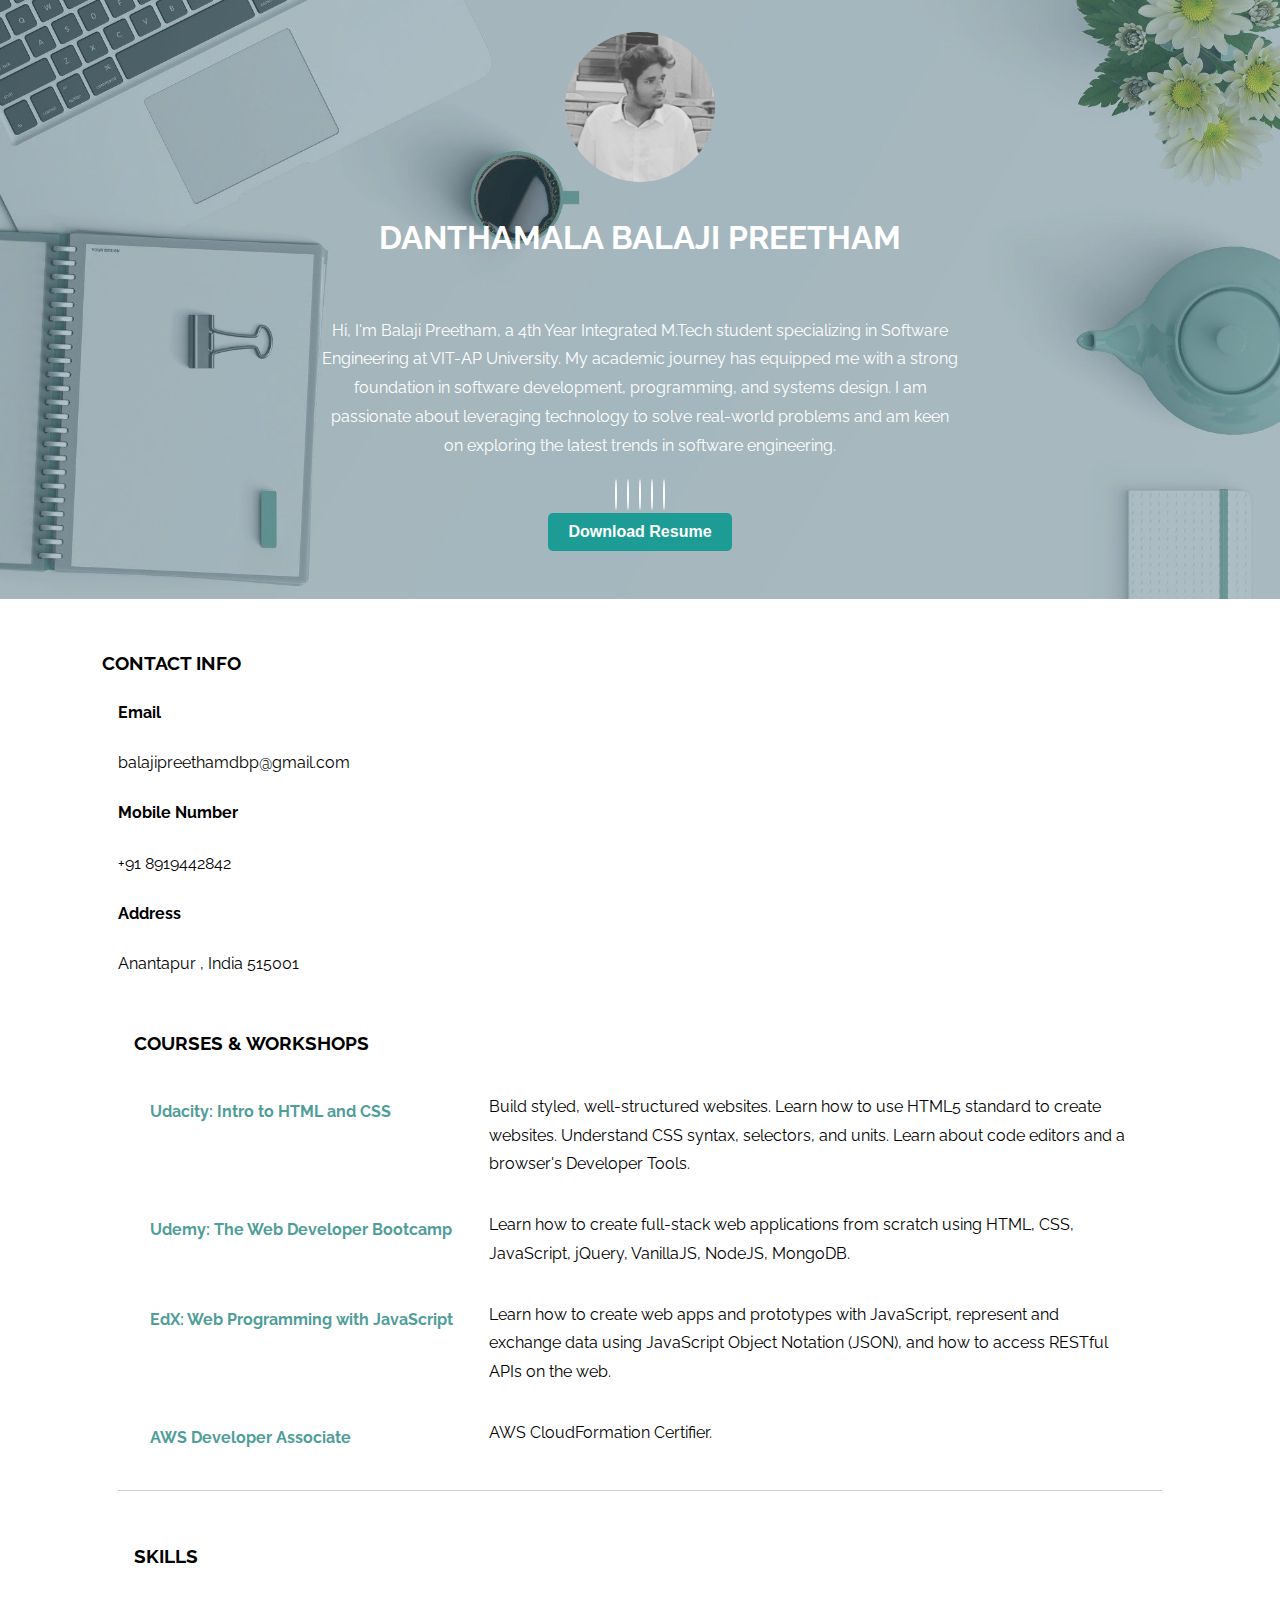
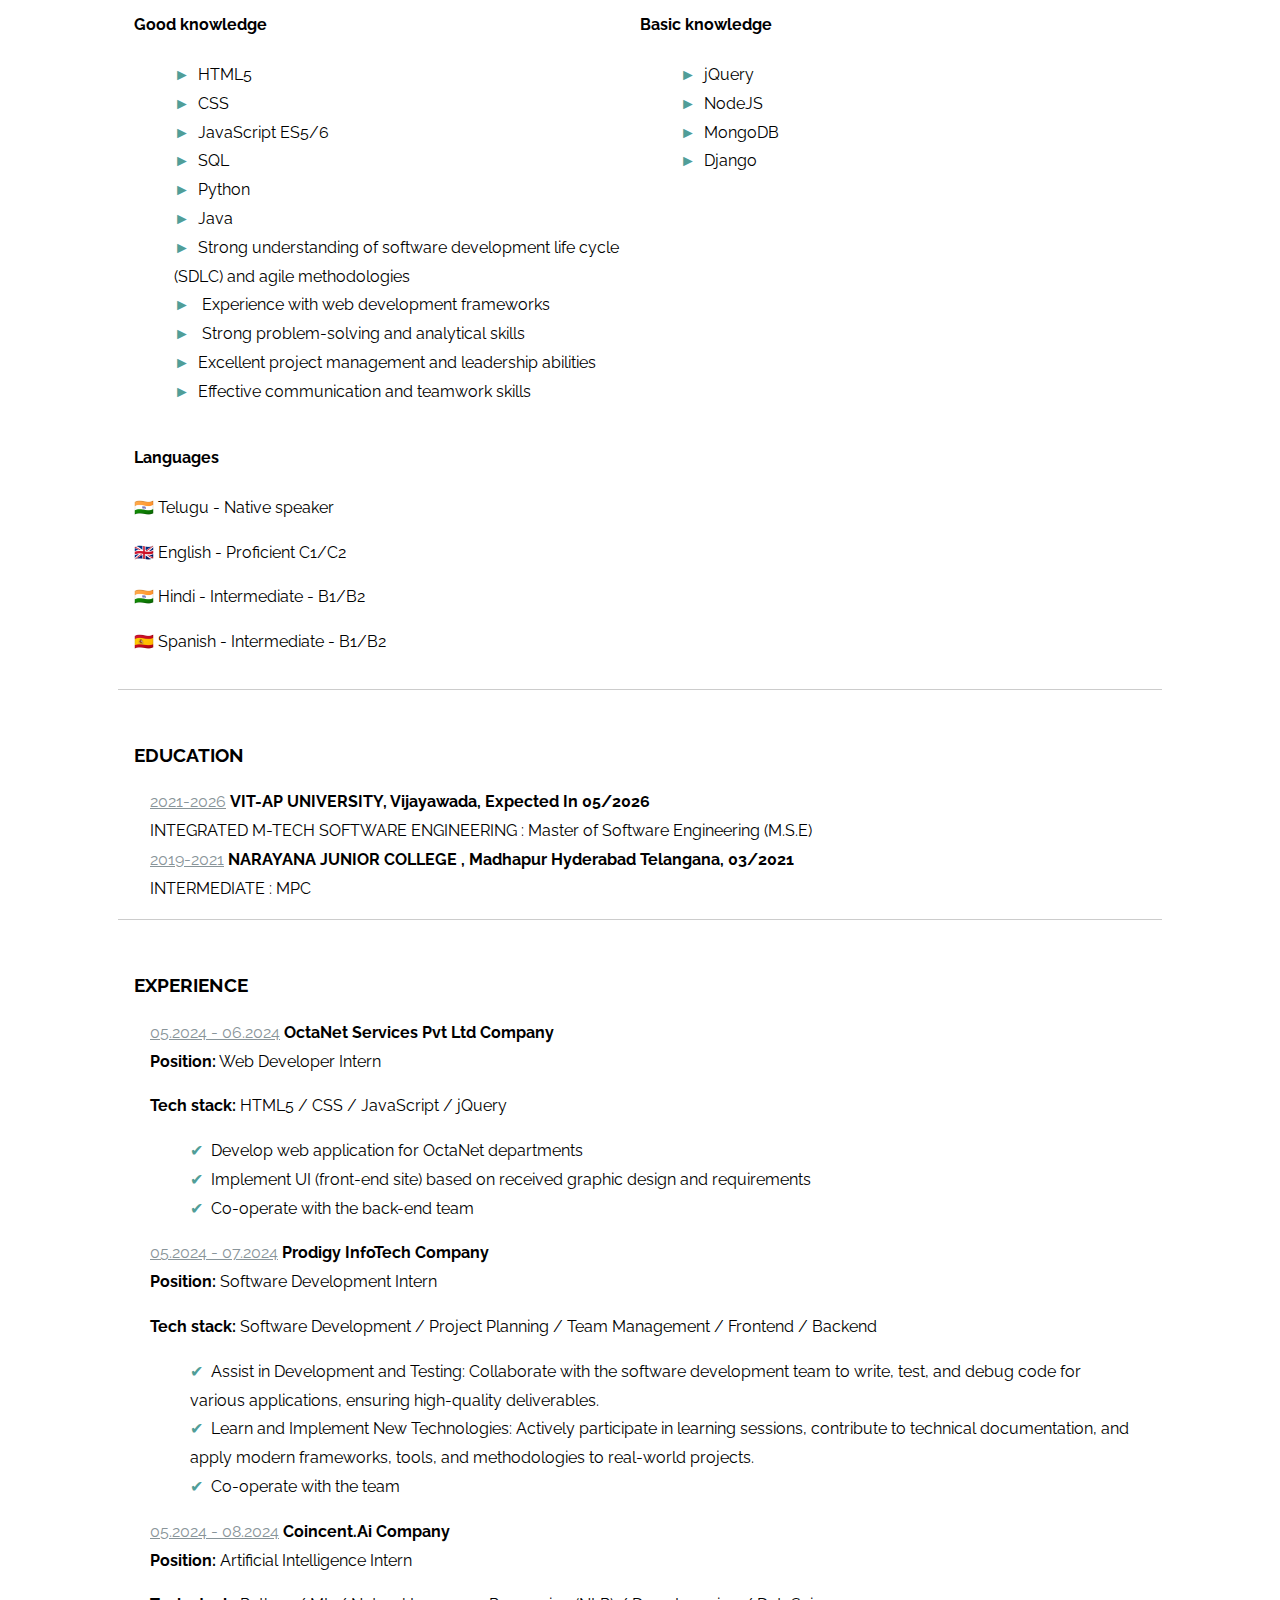
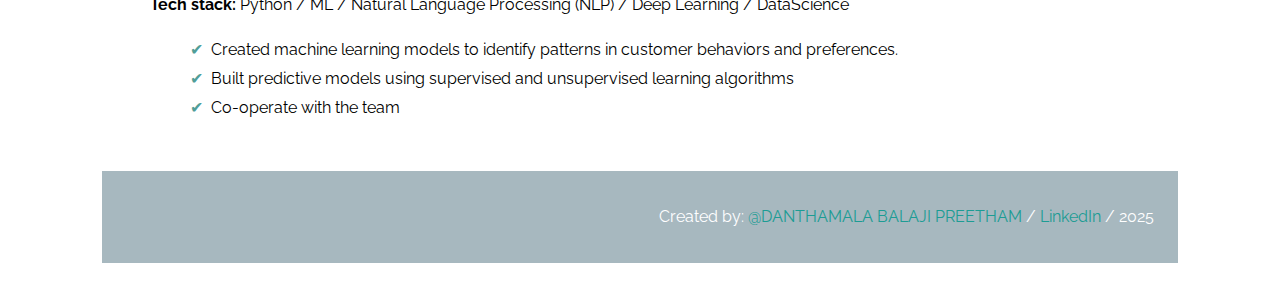
<file: index.html>
<!DOCTYPE html>
<html>
<head>
  <meta charset="UTF-8">
  <title>CV - DANTHAMALA BALAJI PREETHAM</title>
  <meta name="description" content="simple CV example created with HTML and CSS">
  <meta name="author" content="BALAJI PREETHAM D">
  <link rel="icon" href="./img/favicon.ico">
  <meta name="viewport" content="width=device-width, initial-scale=1">
  <link rel="stylesheet" href="https://use.fontawesome.com/releases/v5.0.13/css/all.css" integrity="sha384-DNOHZ68U8hZfKXOrtjWvjxusGo9WQnrNx2sqG0tfsghAvtVlRW3tvkXWZh58N9jp" crossorigin="anonymous">
  <link rel="stylesheet" href="style.css">
</head>

<body>
  <header>
    <div>
      <img src="./img/avatar.jpg" />
    </div>
    <h1>DANTHAMALA BALAJI PREETHAM</h1>
    <section>
      <p>Hi, I'm Balaji Preetham, a 4th Year Integrated M.Tech student specializing in Software Engineering at VIT-AP University. My academic journey has equipped me with a strong foundation in software development, programming, and systems design. I am passionate about leveraging technology to solve real-world problems and am keen on exploring the latest trends in software engineering.</p>
      <a href="https://www.facebook.com/dbp.balaji/" target="_blank">
        <i class="fab fa-facebook-f"></i>
      </a>
      <a href="https://www.twitter.com/PREETHAM_X_/" target="_blank">
        <i class="fab fa-twitter"></i>
      </a>
      <a href="https://github.com/BALAJIPREETHAM" target="_blank">
        <i class="fab fa-github-alt"></i>
      </a>
      <a href="https://www.instagram.com/Preetham_x_/" target="_blank">
        <i class="fab fa-instagram"></i>
      </a>
      <a href="https://www.linkedin.com/in/danthamala-balaji-preetham-2502a7234/" target="_blank">
        <i class="fab fa-linkedin-in"></i>
      </a>
      <br />
      <!-- Download Resume Button -->
      <a href="img/RESUME BALAJI PREETHAM no 2.pdf" download class="download-btn">
       <button>Download Resume</button>
      </a>
    </section>
  </header>
  <main>
    <section>
      <h3>Contact info</h3>
      <article class='Info'>
        <div class='title'>
          <h4>Email</h4>
        </div>
        <div class="descrition">
          <p>balajipreethamdbp@gmail.com</p>
        </div>
      </article>
      <article class='Info'>
        <div class='title'>
          <h4>Mobile Number</h4>
        </div>
        <div class="descrition">
          <p>+91 8919442842</p>
        </div>
      </article>
    </article>
    <article class='Info'>
      <div class='title'>
        <h4>Address</h4>
      </div>
      <div class="descrition">
        <p> Anantapur , India 515001</p>
      </div>
    </article>
  </header>
  <main>
    <section>
      <h3>Courses & Workshops</h3>
      <article class='course'>
        <div class='title'>
          <h4>Udacity: Intro to HTML and CSS</h4>
        </div>
        <div class="descrition">
          <p>Build styled, well-structured websites. Learn how to use HTML5 standard to create websites. Understand CSS syntax, selectors, and units. Learn about code editors and a browser's Developer Tools.</p>
        </div>
      </article>
      <article class='course'>
        <div class='title'>
          <h4>Udemy: The Web Developer Bootcamp</h4>
        </div>
        <div class="descrition">
          <p>Learn how to create full-stack web applications from scratch using HTML, CSS, JavaScript, jQuery, VanillaJS, NodeJS, MongoDB.</p>
        </div>
      </article>
      <article class='course'>
        <div class='title'>
          <h4>EdX: Web Programming with JavaScript</h4>
        </div>
        <div class="descrition">
          <p>Learn how to create web apps and prototypes with JavaScript, represent and exchange data using JavaScript Object Notation (JSON), and how to access RESTful APIs on the web.</p>
        </div>
      </article>
      <article class='course'>
        <div class='title'>
          <h4>AWS Developer Associate</h4>
        </div>
        <div class="descrition">
          <p>AWS CloudFormation Certifier.</p>
        </div>
      </article>
    </section>
    <section>
      <h3>Skills</h3>
      <div class='skills'>
        <div class='column'>
          <h4>Good knowledge</h4>
          <ul>
            <li>HTML5</li>
            <li>CSS</li>
            <li>JavaScript ES5/6</li>
            <li>SQL</li>
            <li>Python</li>
            <li>Java</li>
            <li>Strong understanding of software
              development life cycle (SDLC) and
              agile methodologies</li>
            <li> Experience with web development
              frameworks</li>
              <li> Strong problem-solving and
                analytical skills</li>
              <li>Excellent project management and
                leadership abilities</li>
              <li>Effective communication and
                teamwork skills</li>
          </ul>
        </div>
        <div class='column'>
          <h4>Basic knowledge</h4>
          <ul>
            <li>jQuery</li>
            <li>NodeJS</li>
            <li>MongoDB</li>
            <li>Django</li>
          </ul>
        </div>
        <div>
          <h4>Languages</h4>
          <p>🇮🇳 Telugu - Native speaker</p>
          <p>🇬🇧 English - Proficient C1/C2</p>
          <p>🇮🇳 Hindi - Intermediate - B1/B2</p>
          <p>🇪🇸 Spanish - Intermediate - B1/B2</p>
        </div>
      </div>
    </section>
    
    <section>
      <h3>Education</h3>
      <article>
        <div class='school'>
          <span>2021-2026</span> <strong> VIT-AP UNIVERSITY, Vijayawada, Expected in 05/2026
            </strong>
        </div>
        <div class="descrition">
          INTEGRATED M-TECH SOFTWARE ENGINEERING : Master of Software Engineering
            (M.S.E)
        </div>
      </article>
      <article>
        <div class='school'>
          <span>2019-2021</span> <strong> NARAYANA JUNIOR COLLEGE , Madhapur Hyderabad Telangana, 03/2021</strong>
        </div>
        <div>
          INTERMEDIATE : MPC
        </div>
      </article>
    </section>
    <section>
      <h3>Experience</h3>
      <article>
        <div class='job-title'>
          <span>05.2024 - 06.2024</span> <strong>OctaNet Services Pvt Ltd Company</strong><br> <strong>Position:</strong> Web developer Intern
        </div>
        <div>
          <p><strong>Tech stack:</strong> HTML5 / CSS / JavaScript / jQuery</p>
          <ul class="job-description">
            <li>Develop web application for OctaNet departments</li>
            <li>Implement UI (front-end site) based on received graphic design and requirements</li>
            <li>Co-operate with the back-end team </li>
          </ul>
        </div>
      </article>
      <article>
        <div class='job-title'>
          <span>05.2024 - 07.2024</span> <strong>Prodigy InfoTech Company</strong><br> <strong>Position:</strong> Software Development Intern
        </div>
        <div>
          <p><strong>Tech stack:</strong> Software Development /  Project Planning / Team Management / Frontend / Backend </p>
          <ul class="job-description">
            <li>Assist in Development and Testing: Collaborate with the software development team to write, test, and debug code for various applications, ensuring high-quality deliverables.</li>
            <li>Learn and Implement New Technologies: Actively participate in learning sessions, contribute to technical documentation, and apply modern frameworks, tools, and methodologies to real-world projects.</li>
            <li>Co-operate with the team </li>
          </ul>
        </div>
      </article>
      <article>
        <div class='job-title'>
          <span>05.2024 - 08.2024</span> <strong>Coincent.ai Company</strong><br> <strong>Position:</strong> Artificial Intelligence Intern
        </div>
        <div>
          <p><strong>Tech stack:</strong> Python /  ML / Natural Language Processing (NLP) / Deep Learning / DataScience </p>
          <ul class="job-description">
            <li>Created machine learning models to identify patterns in customer behaviors and
              preferences.</li>
            <li>Built predictive models using supervised and unsupervised learning algorithms</li>
            <li>Co-operate with the team </li>
          </ul>
        </div>
      </article>
    </section>
  </main>
  <footer>
    <p>Created by: <a href="https://bento.me/balajipreetham-d">@DANTHAMALA BALAJI PREETHAM</a>  / <a href="https://www.linkedin.com/in/danthamala-balaji-preetham-2502a7234/">LinkedIn</a> / 2025 </p>
  </footer>
</body>
    </html>
</file>
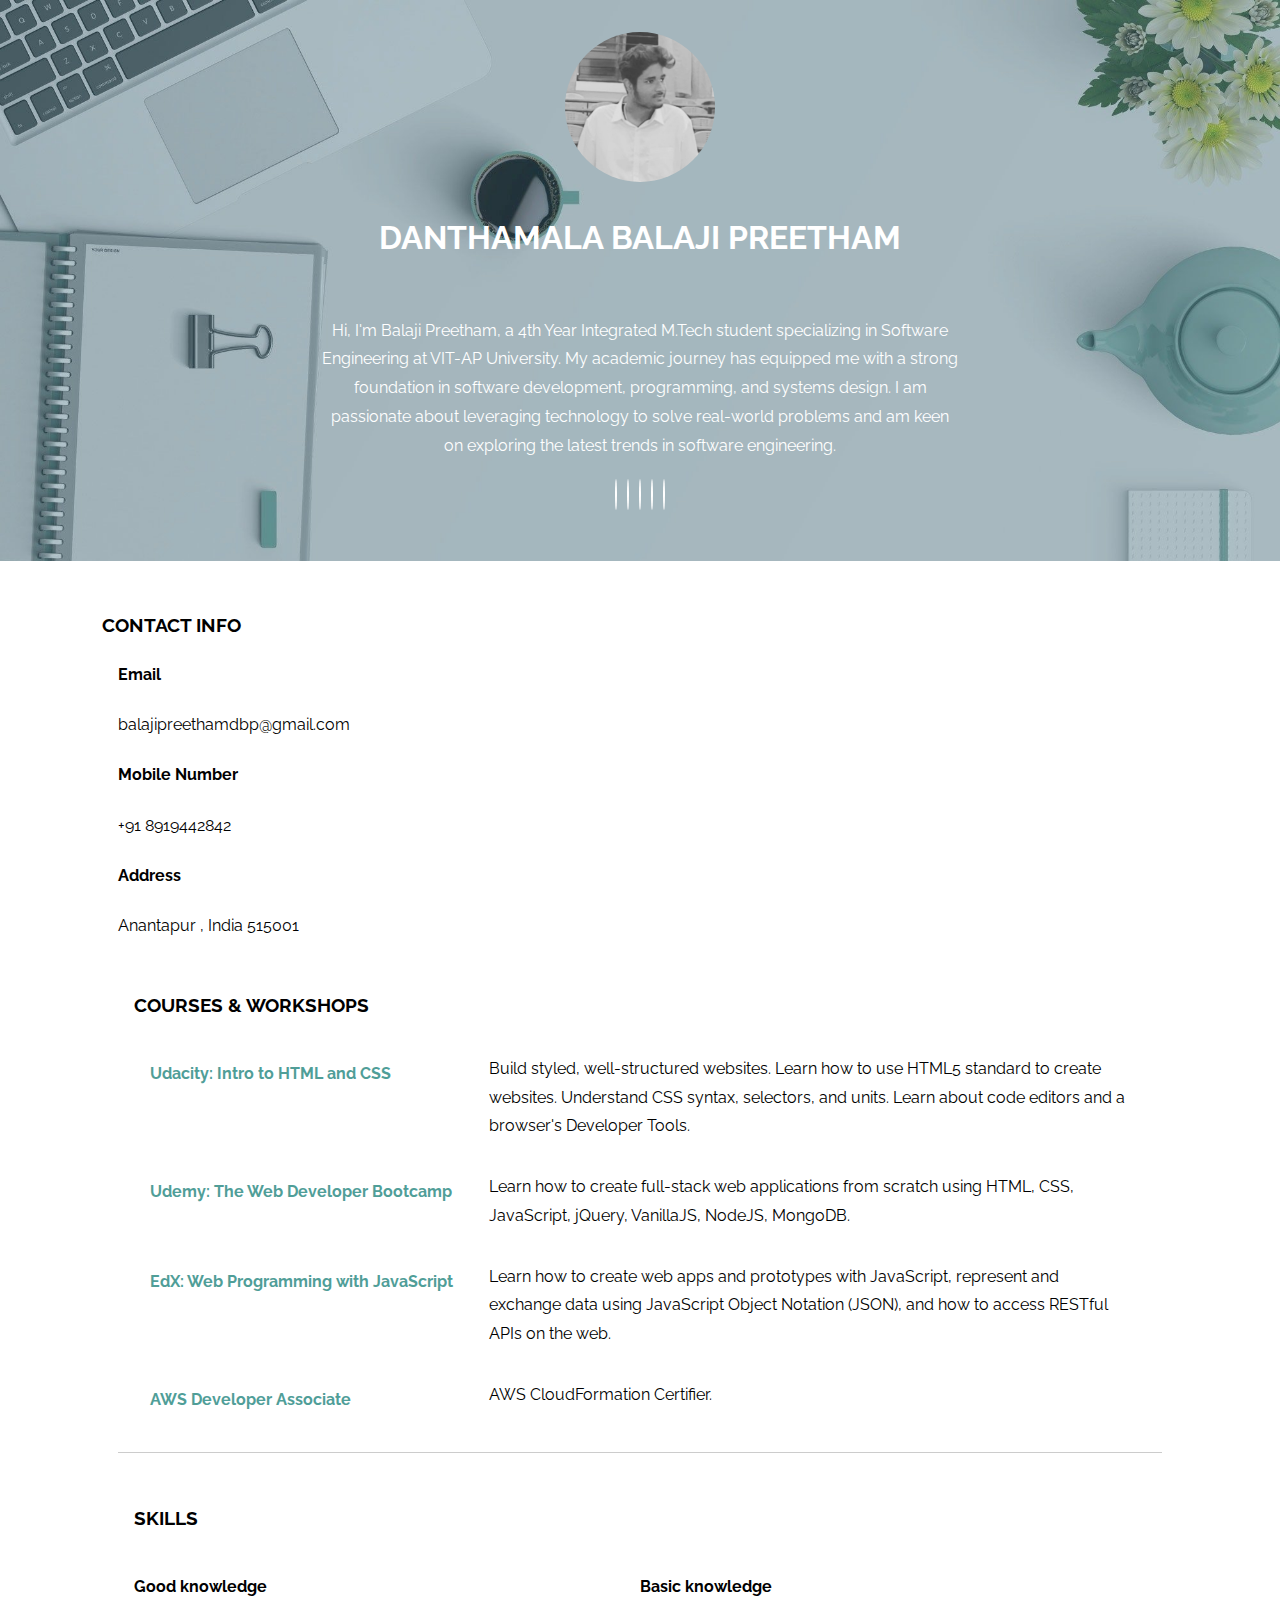
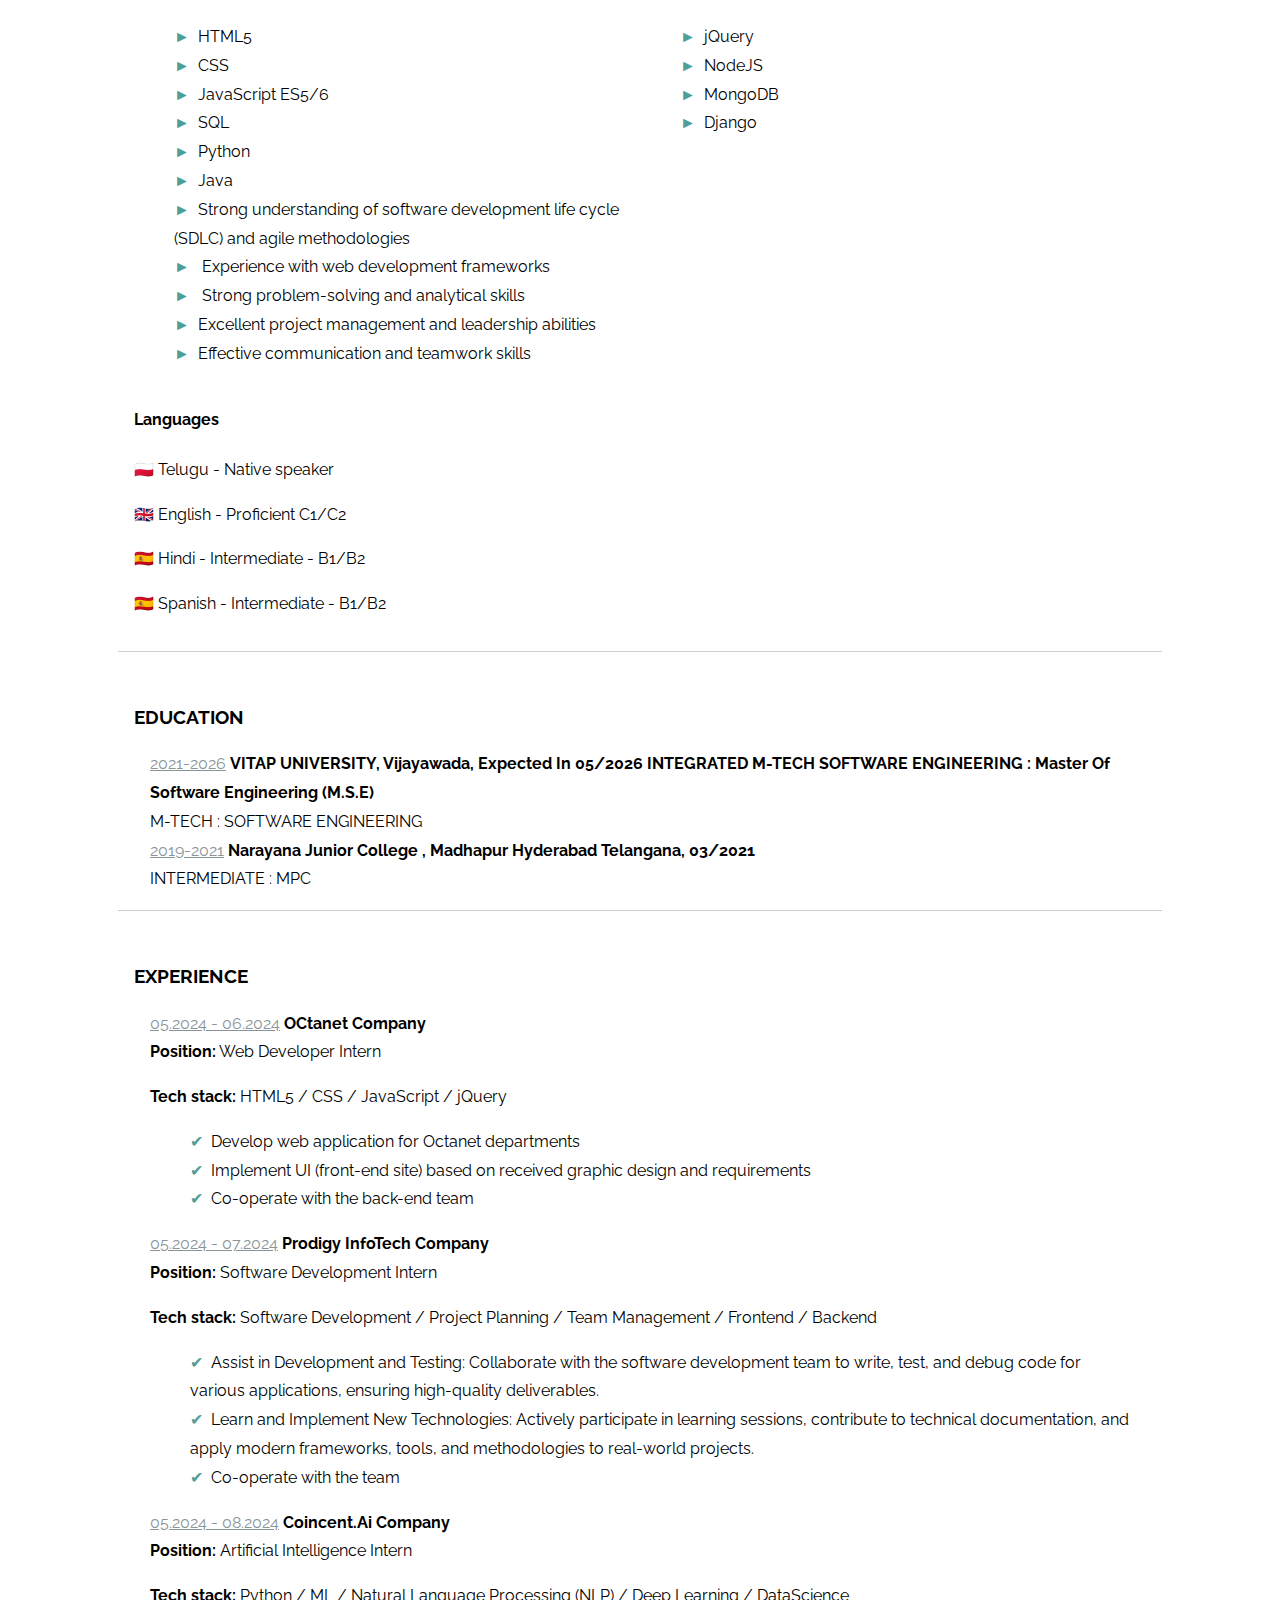
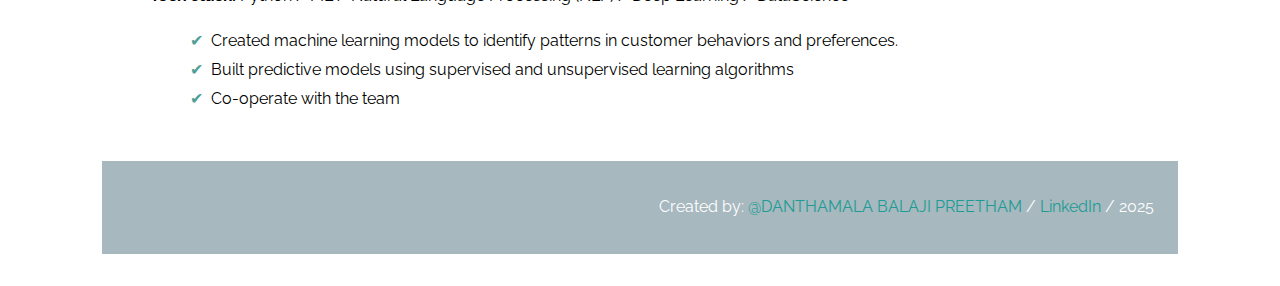
<file: HTML-CSS-CV  BALAJI PREETHAM WEB/index.html>
<!DOCTYPE html>
<html>
<head>
  <meta charset="UTF-8">
  <title>CV - DANTHAMALA BALAJI PREETHAM</title>
  <meta name="description" content="simple CV example created with HTML and CSS">
  <meta name="author" content="BALAJI PREETHAM D">
  <link rel="icon" href="./img/favicon.ico">
  <meta name="viewport" content="width=device-width, initial-scale=1">
  <link rel="stylesheet" href="https://use.fontawesome.com/releases/v5.0.13/css/all.css" integrity="sha384-DNOHZ68U8hZfKXOrtjWvjxusGo9WQnrNx2sqG0tfsghAvtVlRW3tvkXWZh58N9jp" crossorigin="anonymous">
  <link rel="stylesheet" href="style.css">
</head>

<body>
  <header>
    <div>
      <img src="./img/avatar.jpg" />
    </div>
    <h1>DANTHAMALA BALAJI PREETHAM</h1>
    <section>
      <p>Hi, I'm Balaji Preetham, a 4th Year Integrated M.Tech student specializing in Software Engineering at VIT-AP University. My academic journey has equipped me with a strong foundation in software development, programming, and systems design. I am passionate about leveraging technology to solve real-world problems and am keen on exploring the latest trends in software engineering.</p>
      <a href="https://www.facebook.com/dbp.balaji/" target="_blank">
        <i class="fab fa-facebook-f"></i>
      </a>
      <a href="https://www.twitter.com/PREETHAM_X_/" target="_blank">
        <i class="fab fa-twitter"></i>
      </a>
      <a href="https://github.com/BALAJIPREETHAM" target="_blank">
        <i class="fab fa-github-alt"></i>
      </a>
      <a href="https://www.instagram.com/Preetham_x_/" target="_blank">
        <i class="fab fa-instagram"></i>
      </a>
      <a href="https://www.linkedin.com/in/danthamala-balaji-preetham-2502a7234/" target="_blank">
        <i class="fab fa-linkedin-in"></i>
      </a>
    </section>
  </header>
  <main>
    <section>
      <h3>Contact info</h3>
      <article class='Info'>
        <div class='title'>
          <h4>Email</h4>
        </div>
        <div class="descrition">
          <p>balajipreethamdbp@gmail.com</p>
        </div>
      </article>
      <article class='Info'>
        <div class='title'>
          <h4>Mobile Number</h4>
        </div>
        <div class="descrition">
          <p>+91 8919442842</p>
        </div>
      </article>
    </article>
    <article class='Info'>
      <div class='title'>
        <h4>Address</h4>
      </div>
      <div class="descrition">
        <p> Anantapur , India 515001</p>
      </div>
    </article>
  </header>
  <main>
    <section>
      <h3>Courses & Workshops</h3>
      <article class='course'>
        <div class='title'>
          <h4>Udacity: Intro to HTML and CSS</h4>
        </div>
        <div class="descrition">
          <p>Build styled, well-structured websites. Learn how to use HTML5 standard to create websites. Understand CSS syntax, selectors, and units. Learn about code editors and a browser's Developer Tools.</p>
        </div>
      </article>
      <article class='course'>
        <div class='title'>
          <h4>Udemy: The Web Developer Bootcamp</h4>
        </div>
        <div class="descrition">
          <p>Learn how to create full-stack web applications from scratch using HTML, CSS, JavaScript, jQuery, VanillaJS, NodeJS, MongoDB.</p>
        </div>
      </article>
      <article class='course'>
        <div class='title'>
          <h4>EdX: Web Programming with JavaScript</h4>
        </div>
        <div class="descrition">
          <p>Learn how to create web apps and prototypes with JavaScript, represent and exchange data using JavaScript Object Notation (JSON), and how to access RESTful APIs on the web.</p>
        </div>
      </article>
      <article class='course'>
        <div class='title'>
          <h4>AWS Developer Associate</h4>
        </div>
        <div class="descrition">
          <p>AWS CloudFormation Certifier.</p>
        </div>
      </article>
    </section>
    <section>
      <h3>Skills</h3>
      <div class='skills'>
        <div class='column'>
          <h4>Good knowledge</h4>
          <ul>
            <li>HTML5</li>
            <li>CSS</li>
            <li>JavaScript ES5/6</li>
            <li>SQL</li>
            <li>Python</li>
            <li>Java</li>
            <li>Strong understanding of software
              development life cycle (SDLC) and
              agile methodologies</li>
            <li> Experience with web development
              frameworks</li>
              <li> Strong problem-solving and
                analytical skills</li>
              <li>Excellent project management and
                leadership abilities</li>
              <li>Effective communication and
                teamwork skills</li>
          </ul>
        </div>
        <div class='column'>
          <h4>Basic knowledge</h4>
          <ul>
            <li>jQuery</li>
            <li>NodeJS</li>
            <li>MongoDB</li>
            <li>Django</li>
          </ul>
        </div>
        <div>
          <h4>Languages</h4>
          <p>🇵🇱 Telugu - Native speaker</p>
          <p>🇬🇧 English - Proficient C1/C2</p>
          <p>🇪🇸 Hindi - Intermediate - B1/B2</p>
          <p>🇪🇸 Spanish - Intermediate - B1/B2</p>
        </div>
      </div>
    </section>

    <section>
      <h3>Education</h3>
      <article>
        <div class='school'>
          <span>2021-2026</span> <strong> VITAP UNIVERSITY, Vijayawada, Expected in 05/2026
            INTEGRATED M-TECH SOFTWARE ENGINEERING : Master of Software Engineering
            (M.S.E)</strong>
        </div>
        <div class="descrition">
          M-TECH : SOFTWARE ENGINEERING
        </div>
      </article>
      <article>
        <div class='school'>
          <span>2019-2021</span> <strong> Narayana Junior College , Madhapur Hyderabad Telangana, 03/2021</strong>
        </div>
        <div>
          INTERMEDIATE : MPC
        </div>
      </article>
    </section>
    <section>
      <h3>Experience</h3>
      <article>
        <div class='job-title'>
          <span>05.2024 - 06.2024</span> <strong>OCtanet Company</strong><br> <strong>Position:</strong> Web developer Intern
        </div>
        <div>
          <p><strong>Tech stack:</strong> HTML5 / CSS / JavaScript / jQuery</p>
          <ul class="job-description">
            <li>Develop web application for Octanet departments</li>
            <li>Implement UI (front-end site) based on received graphic design and requirements</li>
            <li>Co-operate with the back-end team </li>
          </ul>
        </div>
      </article>
      <article>
        <div class='job-title'>
          <span>05.2024 - 07.2024</span> <strong>Prodigy InfoTech Company</strong><br> <strong>Position:</strong> Software Development Intern
        </div>
        <div>
          <p><strong>Tech stack:</strong> Software Development /  Project Planning / Team Management / Frontend / Backend </p>
          <ul class="job-description">
            <li>Assist in Development and Testing: Collaborate with the software development team to write, test, and debug code for various applications, ensuring high-quality deliverables.</li>
            <li>Learn and Implement New Technologies: Actively participate in learning sessions, contribute to technical documentation, and apply modern frameworks, tools, and methodologies to real-world projects.</li>
            <li>Co-operate with the team </li>
          </ul>
        </div>
      </article>
      <article>
        <div class='job-title'>
          <span>05.2024 - 08.2024</span> <strong>Coincent.ai Company</strong><br> <strong>Position:</strong> Artificial Intelligence Intern
        </div>
        <div>
          <p><strong>Tech stack:</strong> Python /  ML / Natural Language Processing (NLP) / Deep Learning / DataScience </p>
          <ul class="job-description">
            <li>Created machine learning models to identify patterns in customer behaviors and
              preferences.</li>
            <li>Built predictive models using supervised and unsupervised learning algorithms</li>
            <li>Co-operate with the team </li>
          </ul>
        </div>
      </article>
    </section>
  </main>
  <footer>
    <p>Created by: <a href="https://bento.me/balajipreetham-d">@DANTHAMALA BALAJI PREETHAM</a>  / <a href="https://www.linkedin.com/in/danthamala-balaji-preetham-2502a7234/">LinkedIn</a> / 2025 </p>
  </footer>
</body>
</html>
</file>
<file: style.css>
@import url('https://fonts.googleapis.com/css?family=Raleway');

body {
  margin: 0;
  font-family: 'Raleway';
  font-size: 16px;
  line-height: 1.8em;
}

a {
  color: #1C9C94;
  text-decoration: none;
}

a:hover {
  opacity: 0.5;
}

article {
  padding:0 1em;
}

section{
  margin: 1em;
  padding: 1em;
}

header, main, footer {
  margin: 0 auto;
}

header {
  padding: 2em;
  text-align: center;
  background-image: url('./img/bg.jpg');
  background-size: cover;
  background-position: fixed;
  color: white;
}

header section {
  margin: 0 auto;
  max-width: 640px;
}

header img {
  border-radius: 50%;
  max-width: 150px;
}

h1 {
  text-transform: uppercase;
  margin: 1em 0;
}

h3 {
  text-transform: uppercase;
}

h3, h4 {
  font-weight: bold;
}

main {
  max-width: 1140px;
}

main section:not(:last-child) {
  border-bottom: 1px solid #ccc;
}

.fab {
  border: 1px solid white;
  border-radius: 50%;
  font-size: 1.5em;
  width: 1.5em;
  height: 1.5em;
  line-height: 1.5em;
  margin: 5px;
  text-align: center;
}

a .fab {
  color: white;
}

.course, .skills {
  display: -ms-flexbox;
  display: flex;
  -ms-flex-wrap: wrap;
  flex-wrap: wrap;
}

.course .title {
  color: #509e98;
  -ms-flex: 0 0 33.3%;
  flex: 0 0 33.3%;
  max-width: 33%;
}

.course .descrition {
  -ms-flex: 0 0 66.6%;
  flex: 0 0 66.6%;
  max-width: 66.6%;
}

.course .descrition p {
  padding-left: 1em;
}

.skills .column {
  -ms-flex: 0 0 50%%;
  flex: 0 0 50%;
  max-width: 50%;
}

.skills .column ul, ul.job-description {
  list-style-type: none;
}

.skills .column ul > li:before {
  content: "►";
  padding-right: 0.5em;
  color: #509e98;
}

.school, .job-title {
  text-transform: capitalize;
}

.school span, .job-title span {
  color: #889499;
  text-decoration: underline;
}

ul.job-description li:before{
  content: "✔";
  padding-right: 0.5em;
  color: #509e98;
}

footer {
 padding: 1em 1.5em;
 background: #A7B8BF;
 color: white;
 text-align: right;
}
/* Styling for the "Download Resume" button */
.download-btn {
  margin-top: 15px;
}

.download-btn button {
  background-color: #1C9C94;
  color: white;
  border: none;
  padding: 10px 20px;
  font-size: 16px;
  font-weight: bold;
  border-radius: 5px;
  cursor: pointer;
}

.download-btn button:hover {
  background-color: #136f6a;
}

@media only screen and (max-width: 768px) {
  .course {
    display: block;
  }

  .course .title, .course .descrition {
    max-width: 100%;
  }
}

@media only screen and (max-width: 576px) {
  .skills {
    display: block;
  }

  .skills .column {
    max-width: 100%;
  }

  footer {
    text-align: center;
  }
}
</file>
<file: HTML-CSS-CV  BALAJI PREETHAM WEB/style.css>
@import url('https://fonts.googleapis.com/css?family=Raleway');

body {
  margin: 0;
  font-family: 'Raleway';
  font-size: 16px;
  line-height: 1.8em;
}

a {
  color: #1C9C94;
  text-decoration: none;
}

a:hover {
  opacity: 0.5;
}

article {
  padding:0 1em;
}

section{
  margin: 1em;
  padding: 1em;
}

header, main, footer {
  margin: 0 auto;
}

header {
  padding: 2em;
  text-align: center;
  background-image: url('./img/bg.jpg');
  background-size: cover;
  background-position: fixed;
  color: white;
}

header section {
  margin: 0 auto;
  max-width: 640px;
}

header img {
  border-radius: 50%;
  max-width: 150px;
}

h1 {
  text-transform: uppercase;
  margin: 1em 0;
}

h3 {
  text-transform: uppercase;
}

h3, h4 {
  font-weight: bold;
}

main {
  max-width: 1140px;
}

main section:not(:last-child) {
  border-bottom: 1px solid #ccc;
}

.fab {
  border: 1px solid white;
  border-radius: 50%;
  font-size: 1.5em;
  width: 1.5em;
  height: 1.5em;
  line-height: 1.5em;
  margin: 5px;
  text-align: center;
}

a .fab {
  color: white;
}

.course, .skills {
  display: -ms-flexbox;
  display: flex;
  -ms-flex-wrap: wrap;
  flex-wrap: wrap;
}

.course .title {
  color: #509e98;
  -ms-flex: 0 0 33.3%;
  flex: 0 0 33.3%;
  max-width: 33%;
}

.course .descrition {
  -ms-flex: 0 0 66.6%;
  flex: 0 0 66.6%;
  max-width: 66.6%;
}

.course .descrition p {
  padding-left: 1em;
}

.skills .column {
  -ms-flex: 0 0 50%%;
  flex: 0 0 50%;
  max-width: 50%;
}

.skills .column ul, ul.job-description {
  list-style-type: none;
}

.skills .column ul > li:before {
  content: "►";
  padding-right: 0.5em;
  color: #509e98;
}

.school, .job-title {
  text-transform: capitalize;
}

.school span, .job-title span {
  color: #889499;
  text-decoration: underline;
}

ul.job-description li:before{
  content: "✔";
  padding-right: 0.5em;
  color: #509e98;
}

footer {
 padding: 1em 1.5em;
 background: #A7B8BF;
 color: white;
 text-align: right;
}

@media only screen and (max-width: 768px) {
  .course {
    display: block;
  }

  .course .title, .course .descrition {
    max-width: 100%;
  }
}

@media only screen and (max-width: 576px) {
  .skills {
    display: block;
  }

  .skills .column {
    max-width: 100%;
  }

  footer {
    text-align: center;
  }
}
</file>
